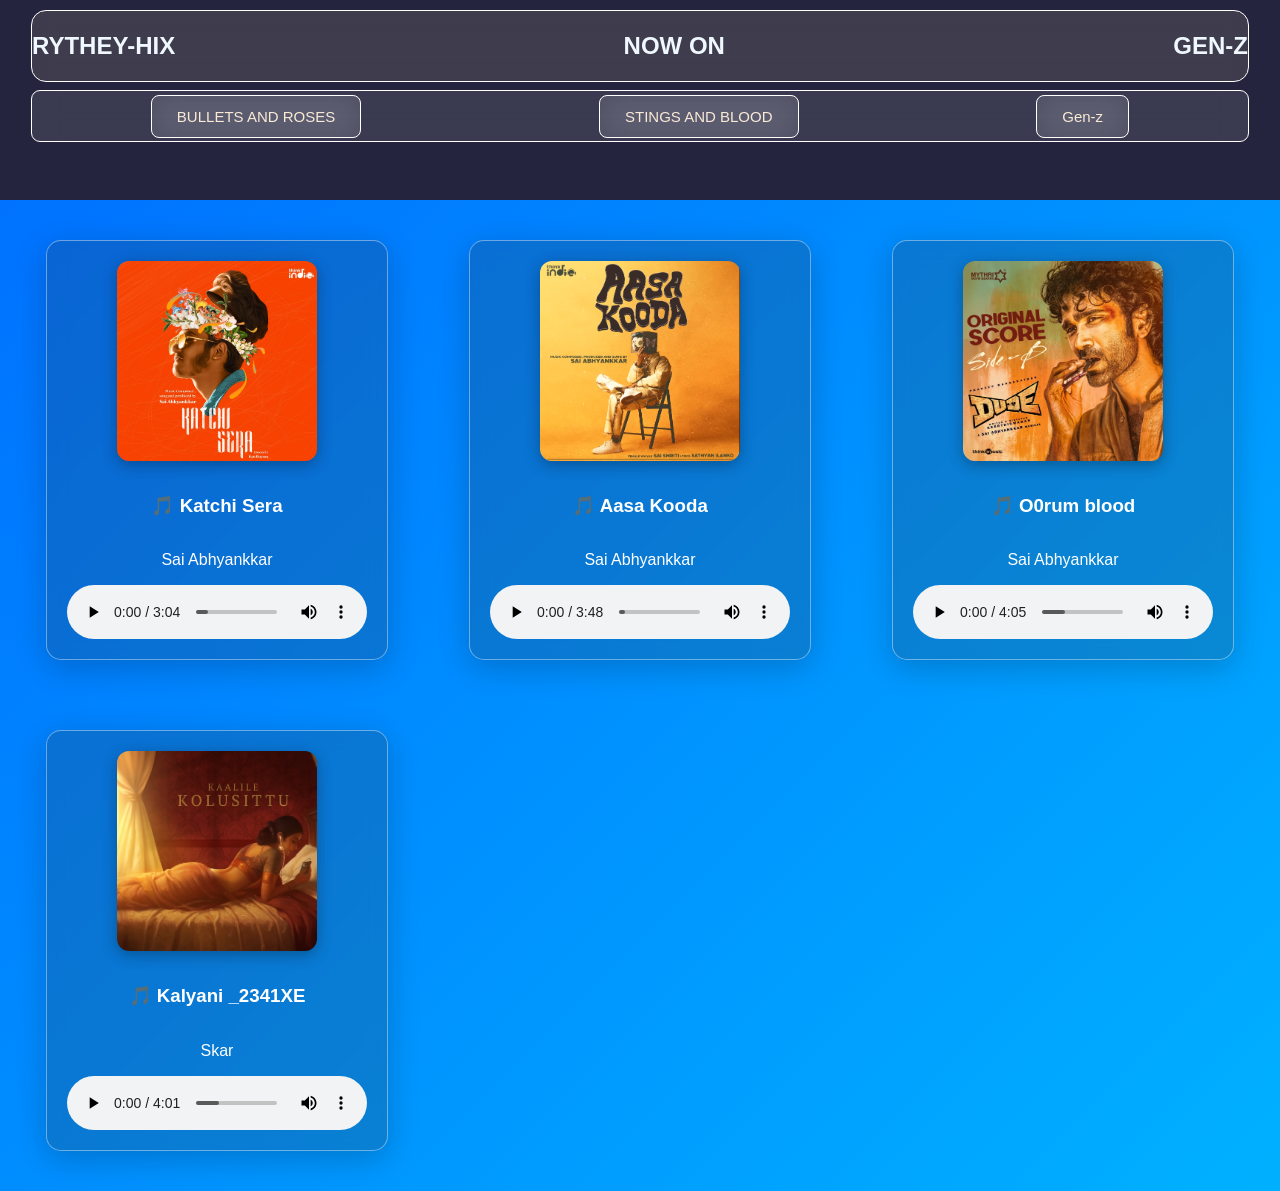
<file: index.html>
<!DOCTYPE html>
<html lang="en">

<head>
    <meta charset="UTF-8">
    <link rel="stylesheet" href="class.css">
    <meta name="viewport" content="width=device-width, initial-scale=1.0">
    <meta name="viewport" content="width=device-width, initial-scale=1.0">
    <script src="play.js" defer></script>
    <title>Music Player</title>
</head>

<body>
    <nav>
        <h1>RYTHEY-HIX </h1>
        <h1>NOW ON</h1>
        <h1>GEN-Z</h1>
    </nav>
    
        <div class="music-sections">
            <button class="button"> <a href="2k.html">BULLETS AND ROSES</a> </button>
            <button class="button"> <a href="developers.html">STINGS AND BLOOD</a> </button>
            <button class="button"> <a href="index.html">Gen-z</a> </button>
        </div>
    <!--start of the song boxes-->
    <div class="Body__1">
        <!--body-->
        <!-- heading - nav-->
        <div class="audio-card__1">
            <img src="Screenshot 2026-02-19 190114.png" alt="pic">

           
            <h3>🎵 Katchi Sera</h3>
             <p>Sai Abhyankkar</p>
            <audio controls src="SaiAbhyankkar - Katchi Sera (Music Video)  Samyuktha  Ken Royson  Think Indie - Think Music India.mp3"></audio>

            </audio>
        </div>
        <div class="audio-card__2">
            <img src="Screenshot 2026-02-19 190557.png" alt="">
            <h3>🎵 Aasa Kooda</h3>
            <p>Sai Abhyankkar</p>

            <audio controls src="SaiAbhyankkar - Aasa Kooda (Music Video)  Thejo Bharathwaj  Preity Mukundhan  Sai Smriti - Think Music India.mp3"></audio>

        </div>
        <div class="audio-card__5">
            <img src="Screenshot 2026-02-19 221832.png" alt="">
            <h3>🎵 O0rum blood</h3>
            <p>Sai Abhyankkar</p>

            <audio controls src="Oorum Blood Movie Version  Dude  Pradeep R, Mamitha  SaiAbhyankkar Keerthiswaran  Paal Dabba - Think Music India.mp3"></audio>
        </div>
        <div class="audio-card__6">
            <img src="scr_1 (3).png" alt="">
            <h3>🎵 Kalyani _2341XE</h3>
            <p>Skar</p>
            <audio controls src="ARJN x KDS x FIFTY4 x RONN - KALYANI [ Official Lyrical Video ] - MONEY VERSE RECORDS.mp3"></audio>

        </div>
    </div>
</body>

</html>
</file>
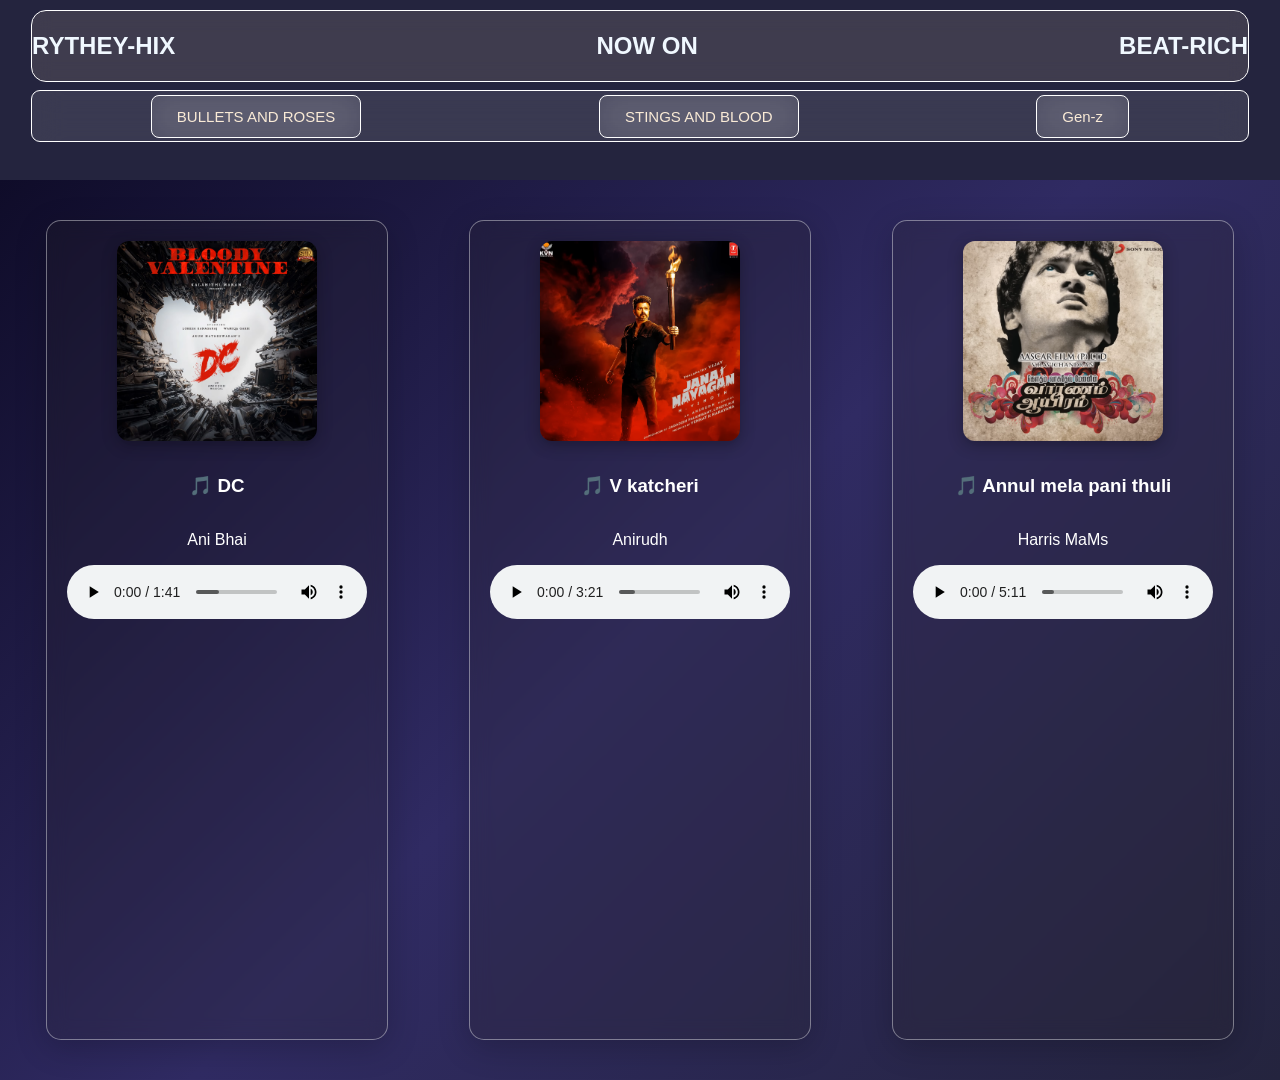
<file: 2k.html>
<!DOCTYPE html>
<html lang="en">

<head>
    <meta charset="UTF-8">
    <link rel="stylesheet" href="class.css">
    <script src="play.js" defer></script>
    <meta name="viewport" content="width=device-width, initial-scale=1.0">
    <title>Document</title>
</head>

<body>
    <nav>
           <h1>RYTHEY-HIX </h1>
        <h1>NOW ON</h1>
        <h1>BEAT-RICH</h1>
    </nav>
    <!--start of the song boxes-->
    <div class="Body__3">
        <!--body-->
        <div class="music-sections">
            <button class="button"> <a href="2k.html">BULLETS AND ROSES</a> </button>
            <button class="button"> <a href="developers.html">STINGS AND BLOOD</a> </button>
            <button class="button"> <a href="index.html">Gen-z</a> </button>
        </div>
        <div class="audio-card__1">
            <img src="pic_1 (1).png" alt="pic">

            
            <h3>🎵 DC</h3>
            <p>Ani Bhai</p>
            <audio controls src="Bloody Valentine (From DC) - Anirudh Ravichander.mp3"></audio>

            </audio>
        </div>
        <div class="audio-card__2">
            <img src="pic_1 (2).png" alt="">
            <h3>🎵 V katcheri</h3>
            <p>Anirudh</p>

            <audio controls src="Jana Nayagan – Thalapathy Kacheri Lyric Video Thalapathy Vijay H Vinoth Anirudh Pooja Hegde KVN - T-Series.mp3"></audio>

        </div>
        <div class="audio-card__5">
            <img src="pic_1 (5).png" alt="">
            <h3>🎵 Annul mela pani thuli</h3>
            <p>Harris MaMs</p>

            <audio controls src="Vaaranam Aayiram - Annul Maelae Video  Harris Jayaraj  Suriya - SonyMusicSouthVEVO.mp3"></audio>
        </div>
    </div>
</body>

</html>
</file>
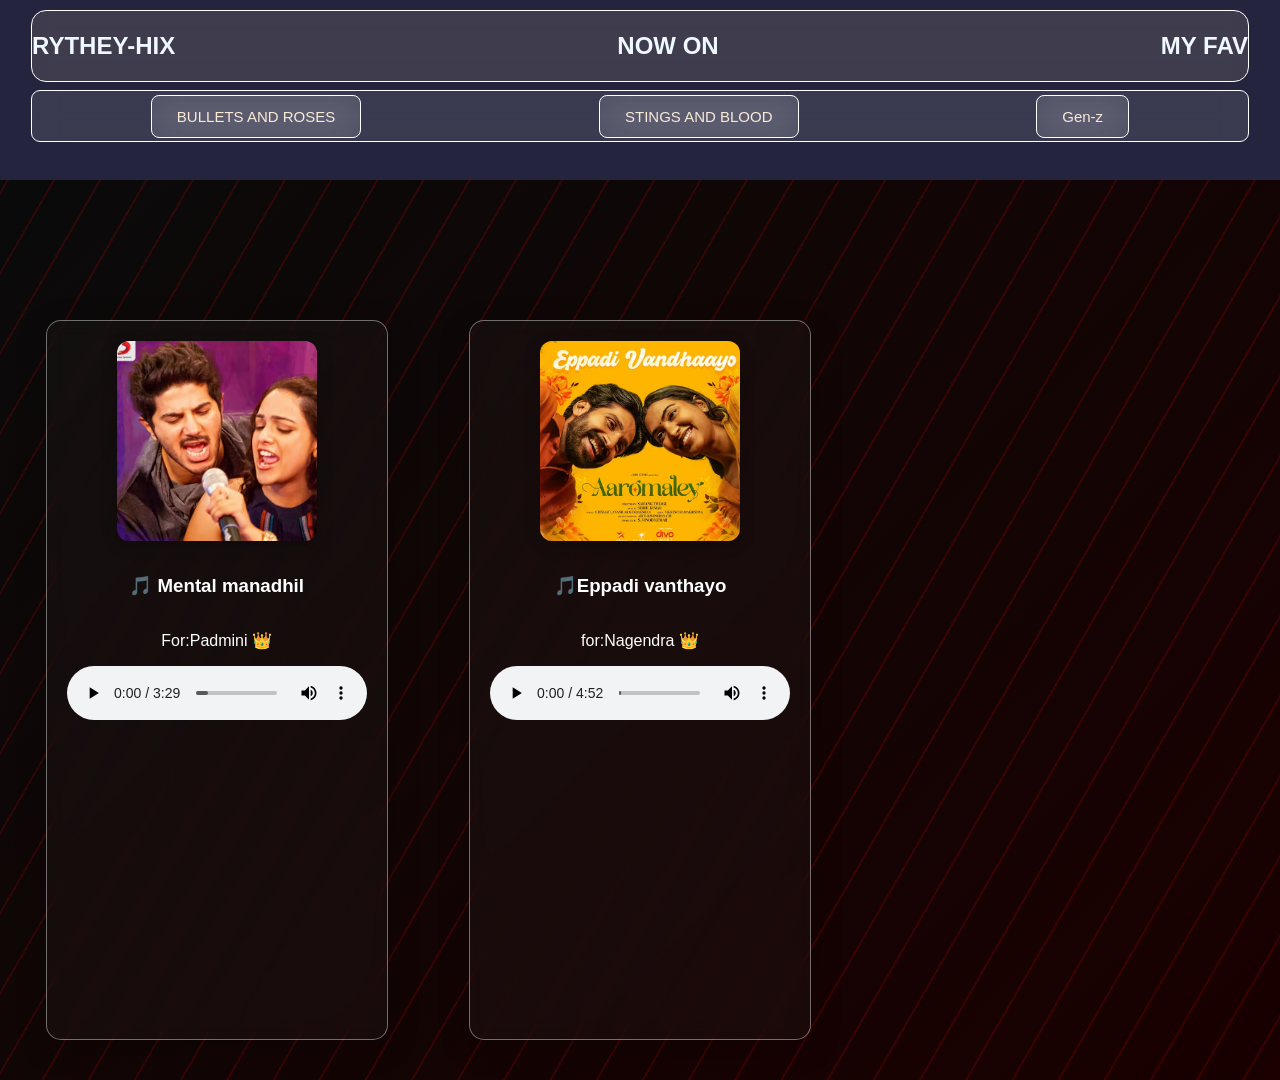
<file: developers.html>
<!DOCTYPE html>
<html lang="en">

<head>
    <meta charset="UTF-8">
    <link rel="stylesheet" href="class.css">
    <script src="play.js" defer></script>
    <meta name="viewport" content="width=device-width, initial-scale=1.0">
    <title>Document</title>
</head>

<body>
    <nav>
            <h1>RYTHEY-HIX </h1>
        <h1>NOW ON</h1>
        <h1>MY FAV</h1>
    </nav>
    <!--start of the song boxes-->
    <div class="Body__4">
        <!--body-->
        <div class="music-sections">
            <button class="button"> <a href="2k.html">BULLETS AND ROSES</a> </button>
            <button class="button"> <a href="developers.html">STINGS AND BLOOD</a> </button>
            <button class="button"> <a href="index.html">Gen-z</a> </button>
        </div>
        <!-- heading - nav-->
        <div class="audio-card__1">
            <img src="scr_1 (1).png" alt="pic">

            
            <h3>🎵 Mental manadhil</h3>
            <p>For:Padmini 👑</p>
            <audio controls src="OK Kanmani - Mental Manadhil Lyric  Dulquer A. R. Rahman  Super Hit Song - SonyMusicSouthVEVO.mp3"></audio>

            </audio>
        </div>
        <div class="audio-card__2">
            <img src="scr_1 (2).png" alt="">
            <h3>🎵Eppadi vanthayo</h3>
            <p>for:Nagendra 👑</p>
            <audio controls src="Eppadi Vandhaayo – The Heart of Aaromaley  Siddhu Kumar  Chinmayi, Anand  Sarang Thiagu  Divo - Divo Music.mp3"></audio>
        </div>
    </div>
</body>

</html>
</file>
<file: class.css>
body {
    background: #24243e;
  margin: 0;
  min-height: 100vh;
  font-family: 'Segoe UI', sans-serif;
  color: white;
  overflow-x: hidden; 
}
    


nav {
    margin-bottom: 50px;
    color: aliceblue;
    justify-content: space-between;
    width: 95%;
    height: 70px;
    top: 0;
    left: 50%;
    transform: translateX(-50%); 
    position: fixed;
    z-index: 100;
    display: flex;
    align-items: center;
    background-color: rgba(127, 118, 118, 0.299);
    backdrop-filter: blur(10px);
    border: solid white 1px;
    border-radius: 15px;
    margin-top: 10px;
    gap: 50px;
}


.music-sections {
    margin-bottom: 100px;
    width: 95%;
    height: 50px;
    top: 90px; 
    left: 50%;
    transform: translateX(-50%);
    position: fixed;
    z-index: 99;
    display: flex;
    justify-content: space-around;
    align-items: center;
    background-color: rgba(255, 255, 255, 0.1);
    backdrop-filter: blur(15px);
    border: solid 1px white;
    border-radius: 9px;
}
.Body__1,.Body__2,.Body__3,.Body__4 {
    margin-top: 100px;
    display: grid;
    grid-template-columns: repeat(3, 1fr); 
    gap: 30px;
    justify-items: center;
    padding: 20px;
    margin-top: 180px;
    width: 100%;
    box-sizing: border-box;
}


@media (max-width: 900px) {
    .Body {
        grid-template-columns: 1fr; 
        margin-top: 220px; 
    }
}


[class*="audio-card__"] {
    background-color: rgba(49, 43, 43, 0.2);
    backdrop-filter: blur(10px);
    padding: 20px;
    width: 90%;      
    max-width: 350px; 
    height: auto;
    border-radius: 15px;
    width: 300px; 
    height: auto; 
    border: 1px solid rgba(255, 255, 255, 0.4);
    box-shadow: 0 8px 32px rgba(0, 0, 0, 0.2);
    margin: 20px;
    display: flex;
    flex-direction: column;
    align-items: center;
    transition: transform 0.3s ease;
}

[class*="audio-card__"]:hover {
    transform: translateY(-10px); 
}

[class*="audio-card__"] img {
    width: 200px;       
    height: 200px;   
    object-fit: cover;   
    border-radius: 12px; 
    display: block;      
    margin: 0 auto 15px auto; 
    box-shadow: 0 4px 15px rgba(0,0,0,0.3);
}
.Body__1 {
  margin-top: 200px;
  min-height: 100vh;
  background: linear-gradient(-45deg, #ff4e50, #ff6a00, #00c6ff, #0072ff);
  background-size: 400% 400%;
  animation: fireIce 10s ease infinite;
}


@keyframes fireIce {
  0% { background-position: 0% 50%; }
  50% { background-position: 100% 50%; }
  100% { background-position: 0% 50%; }
}
.Body__3 {
  min-height: 100vh;
  background: linear-gradient(135deg, #0f0c29, #302b63, #24243e);
  position: relative;
}

.Body__3::before {
  content: "";
  position: absolute;
  width: 200%;
  height: fit-content;
  background: radial-gradient(circle, rgba(0,255,255,0.2) 10%, transparent 10%);
  background-size: 50px 50px;
  animation: moveNeon 20s linear infinite;
}

@keyframes moveNeon {
  from { transform: translate(0,0); }
  to { transform: translate(-50px,-50px); }
}
.button {
  padding: 12px 25px;
  border-radius: 8px;
       background-color: rgba(255, 255, 255, 0.1);
    backdrop-filter: blur(15px);
    border: solid 1px white;
  cursor: pointer;
  animation: pulseGlow 1.5s infinite alternate;
}

@keyframes pulseGlow {
  from {
    box-shadow: 0 0 10px #9dde75,
                0 0 20px #b5ef7b;
  }
  to {
    box-shadow: 0 0 20px #c88e9a,
                0 0 40px #ffa0b2,
                0 0 60px #be8d8d;
  }
}
a {
  text-decoration: none;
}
button a{
    font-family: sans-serif;
    color: antiquewhite;
    font-size: 15px;
}
.Body__2 {
  min-height: 100vh;
  padding-top: 120px;
  background: linear-gradient(
    135deg,
    #1b4332,
    #2d6a4f,
    #40916c,
    #a3b18a,
    #6c757d
  );
  color: #f1faee;
}
.Body__4 {
  min-height: 100vh;
  padding-top: 120px;
  background: linear-gradient(135deg, #0a0a0a, #1a0000);
  position: relative;
  overflow: hidden;
  height: fit-content;
}

.Body__4::before {
  content: "";
  position: absolute;
  width: 200%;
  height: 200%;
  background: repeating-linear-gradient(
    120deg,
    rgba(255, 0, 0, 0.15) 0px,
    rgba(255, 0, 0, 0.15) 2px,
    transparent 2px,
    transparent 40px
  );
  animation: bloodFlow 20s linear infinite;
}

@keyframes bloodFlow {
  from { transform: translate(0,0); }
  to { transform: translate(-200px,200px); }
}
</file>
